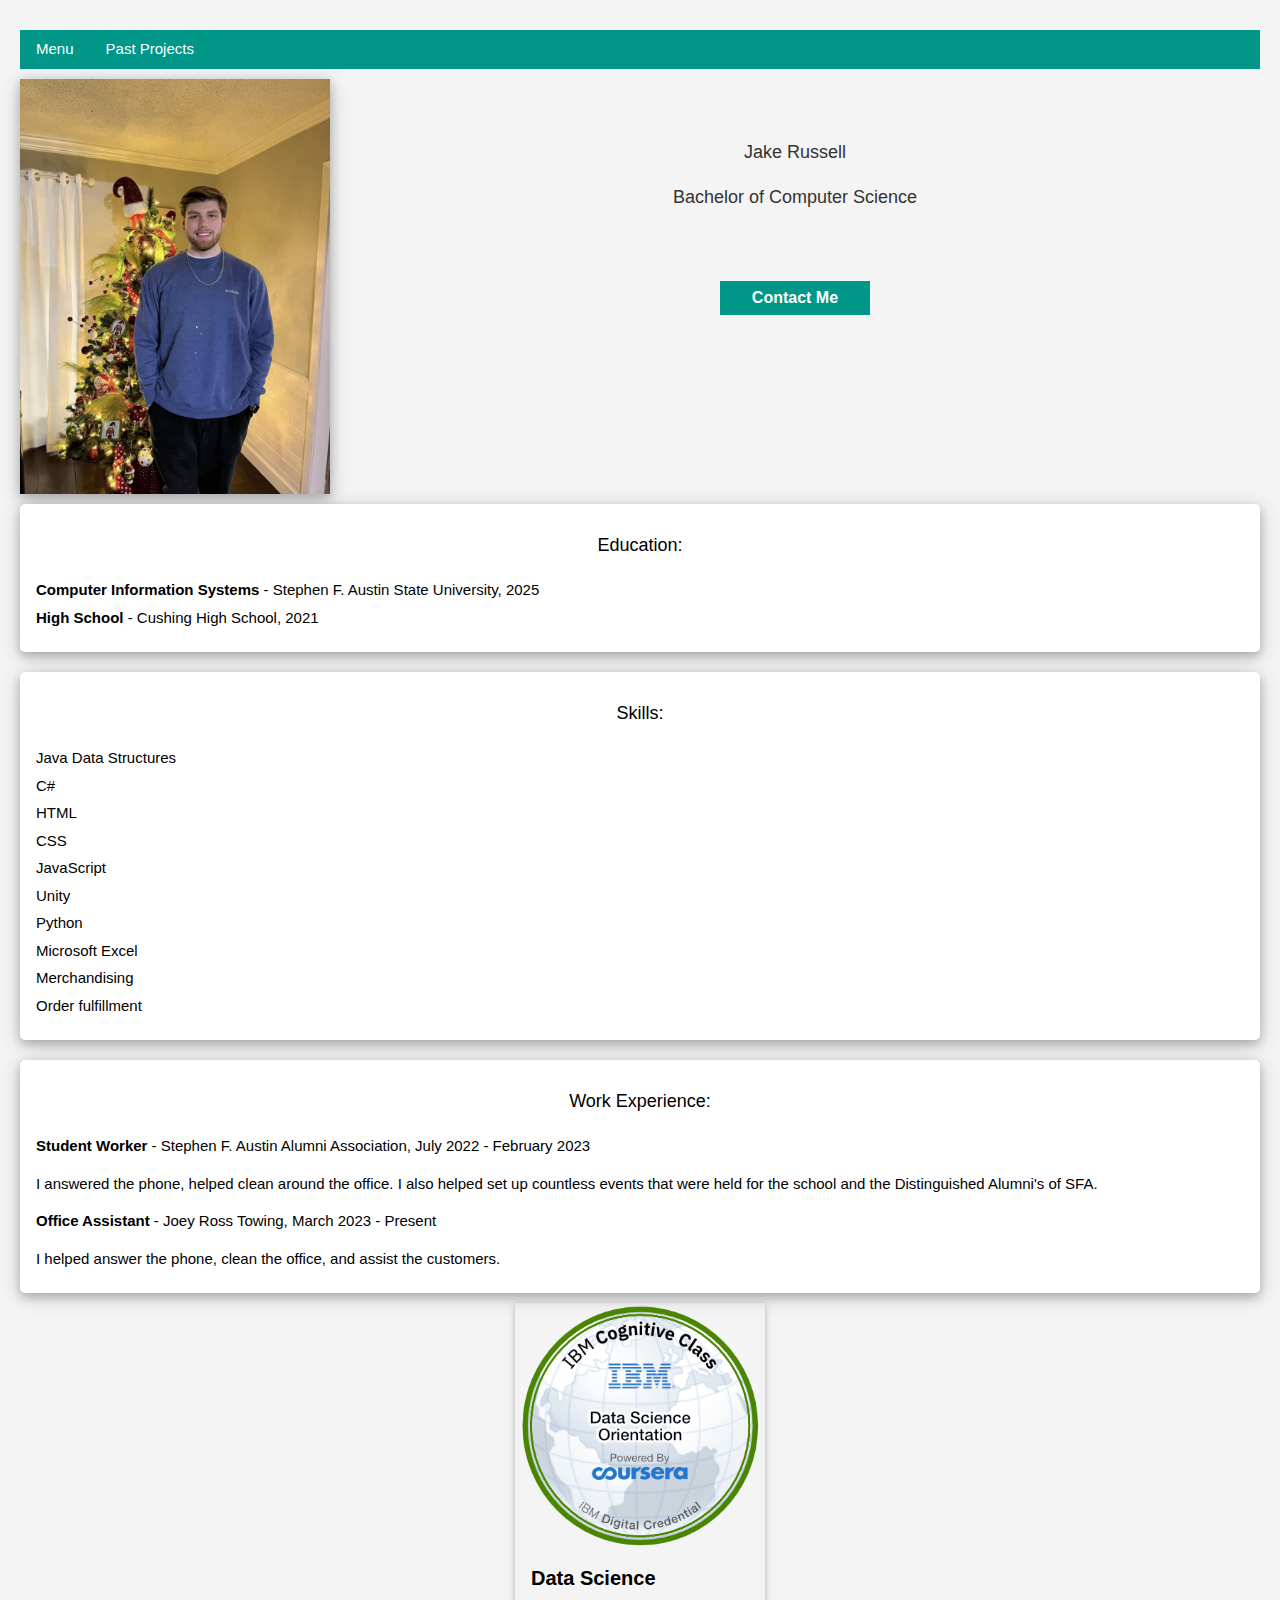
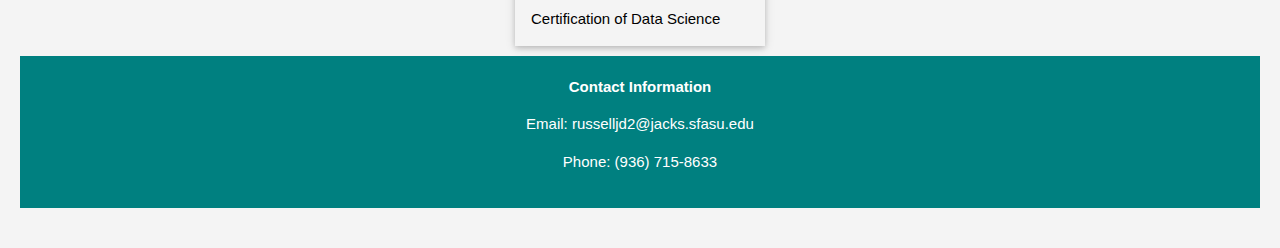
<file: index.html>
<!DOCTYPE html>
<html lang="en">
    <head>
        <meta charset="UTF-8">
        <meta name="viewport" content="width=device-width, initial-scale=1.0">
        <link rel="stylesheet" href="https://www.w3schools.com/w3css/4/w3.css">
        <link rel="stylesheet" href="styles.css">
    </head>
    
    <body>
        <!-- Tabbed Navigation -->
        <div class="w3-bar w3-teal">
            <a href="index.html" class="w3-bar-item w3-button tablink">Menu</a>
            <a href="pastProjects.html" class="w3-bar-item w3-button tablink">Past Projects</a>
        </div>

        <script>
            function scrollToFooter() {
                const footer = document.getElementById('footer');
                footer.scrollIntoView({ behavior: 'smooth' });
            }
        </script>

        <div class = "w3-row"> 
            <div class = "w3-col m4 l3">    
                <div class="profile-card w3-card-4">
                    <img src="pngChristmasPicture.png" alt="Jake Russell"></img>
                </div>
            </div>
                    
            <div class = "w3-col m8 l9">
                <h1>Jake Russell
                    <p>Bachelor of Computer Science</p>
                </h1>  
                <div class = "button-container">
                    <button class = "button w3-button w3-teal" onclick="scrollToFooter()">
                        <strong>Contact Me</strong>
                    </button>
                </div> 
            </div>
        </div>

        <div class = "w3-row">
            <div class = "w3-col m12 l12">
                <section class = "w3-card-4 w3-padding">
                    <h2>Education:</h2>
                    <ul>
                        <li> <strong>Computer Information Systems</strong> - Stephen F. Austin State University, 2025 </li>
                        <li> <strong>High School</strong> - Cushing High School, 2021</li>
                    </ul>
                </section>
            </div>
        </div>
            
        <div class = "w3-row">
            <div class = "w3-col m12 l12">
                <section class = "w3-card-4 w3-padding">
                    <h2>Skills:</h2>
                    <ul>
                        <li>Java Data Structures</li>
                        <li>C#</li>
                        <li>HTML</li>
                        <li>CSS</li>
                        <li>JavaScript</li>
                        <li>Unity</li>
                        <li>Python</li>
                        <li>Microsoft Excel</li>
                        <li>Merchandising</li>
                        <li>Order fulfillment</li>
                    </ul>
                </section>
            </div>
        </div>

        <!-- Work History Section -->
        <div class="w3-row">
            <div class="w3-col m12 l12">
                <section class="w3-card-4 w3-padding">
                    <h2>Work Experience:</h2>
                    <ul>
                        <li>
                            <strong>Student Worker</strong> - Stephen F. Austin Alumni Association, July 2022 - February 2023
                            <p>I answered the phone, helped clean around the office. I also helped set up countless events that were held for the school and the Distinguished Alumni's of SFA.</p>
                        </li>
                        <li>
                            <strong>Office Assistant</strong> - Joey Ross Towing, March 2023 - Present
                            <p>I helped answer the phone, clean the office, and assist the customers.</p>
                        </li>
                        <!-- Add more jobs as needed -->
                    </ul>
                </section>
            </div>
        </div>

        <div class="profile-container">
            <div class="profile-caard w3-card">
                <a href="https://www.credly.com/badges/51a0f562-d202-47d8-a629-956e5f0a60dc/public_url" target="_blank">
                    <img src="data-science-orientation.png" alt="My Certification">
                </a>
                <div class="w3-container">
                    <h4><b>Data Science</b></h4>
                    <p>Certification of Data Science</p>
                </div>
            </div>
        </div>

        <footer id="footer">
            <strong>Contact Information</strong>
            <p>Email: russelljd2@jacks.sfasu.edu</p>
            <p>Phone: (936) 715-8633</p>
        </footer>
    </body>
</html>
</file>
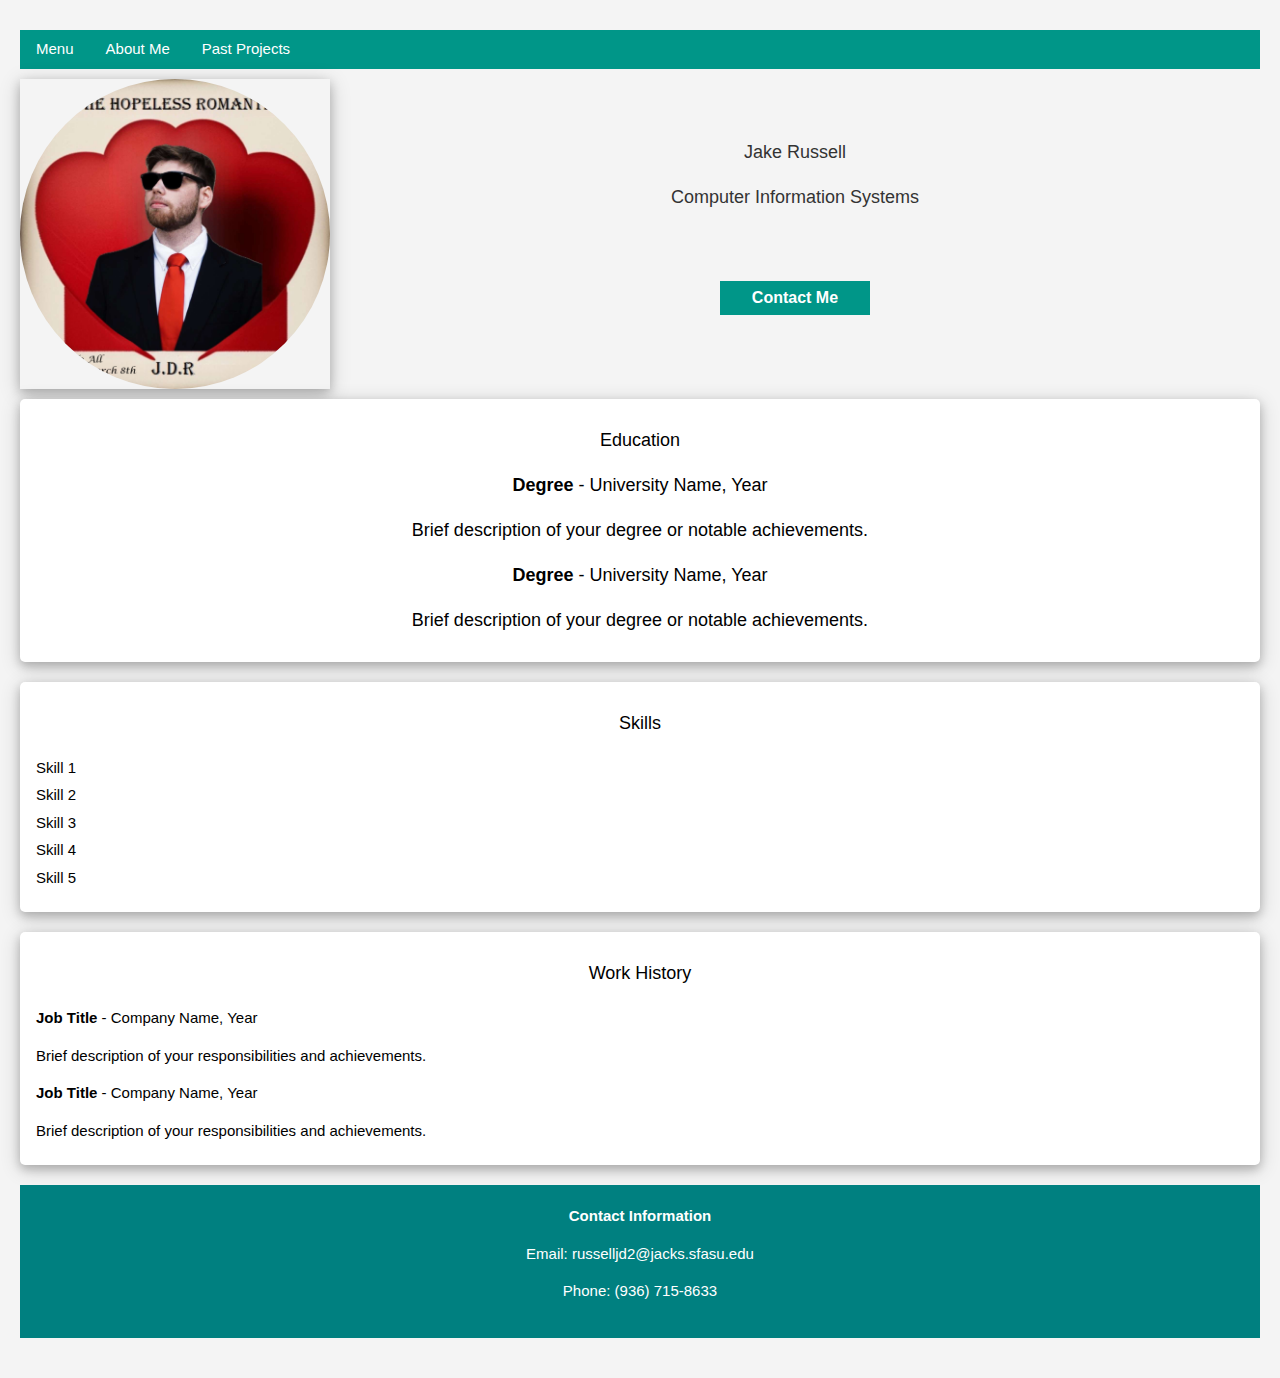
<file: index2.html>
<!DOCTYPE html>
<html lang="en">
    <head>
        <meta charset="UTF-8">
        <meta name="viewport" content="width=device-width, initial-scale=1.0">
        <link rel="stylesheet" href="https://www.w3schools.com/w3css/4/w3.css">
        <link rel="stylesheet" href="styles.css">
    </head>
    
    <body>
        <!-- Tabbed Navigation -->
        <div class="w3-bar w3-teal">
            <a href="index2.html" class="w3-bar-item w3-button tablink">Menu</a>
            <a href="about.html" class="w3-bar-item w3-button tablink">About Me</a>
            <a href="PastProjects.html" class="w3-bar-item w3-button tablink">Past Projects</a>
        </div>

        <script>
            function w3_open() {
                document.getElementById("mySidebar").style.display = "block";
            }
  
            function w3_close() {
                document.getElementById("mySidebar").style.display = "none";
            }
            
            function scrollToFooter() {
                const footer = document.getElementById('footer');
                footer.scrollIntoView({ behavior: 'smooth' });
            }
        </script>

        <div class = "w3-row"> 
            <div class = "w3-col m4 l3">    
                <div class="profile-card w3-card-4">
                    <img class="w3-circle" src="THR promo cover.png" alt="Jake Russell"></img>
                </div>
            </div>
                    
            <div class = "w3-col m8 l9">
                <h1>Jake Russell
                    <p>Computer Information Systems</p>
                </h1>  
                <div class = "button-container">
                    <button class = "button w3-button w3-teal" onclick="scrollToFooter()">
                        <strong>Contact Me</strong>
                    </button>
                </div> 
            </div>
        </div>

        <div class = "w3-row">
            <div class = "w3-col m12 l12">
                <section class = "w3-card-4 w3-padding">
                    <h2>Education
                        <ul>
                            <li>
                                <strong>Degree</strong> - University Name, Year
                                <p>Brief description of your degree or notable achievements.</p>
                            </li>
                            <li>
                                <strong>Degree</strong> - University Name, Year
                                <p>Brief description of your degree or notable achievements.</p>
                            </li>
                        </ul>
                    </h2>
                </section>
            </div>
        </div>
            
        <div class = "w3-row">
            <div class = "w3-col m12 l12">
                <section class = "w3-card-4 w3-padding">
                    <h2>Skills</h2>
                    <ul>
                        <li>Skill 1</li>
                        <li>Skill 2</li>
                        <li>Skill 3</li>
                        <li>Skill 4</li>
                        <li>Skill 5</li>
                    </ul>
                </section>
            </div>
        </div>

        <!-- Work History Section -->
        <div class="w3-row">
            <div class="w3-col m12 l12">
                <section class="w3-card-4 w3-padding">
                    <h2>Work History</h2>
                    <ul>
                        <li>
                            <strong>Job Title</strong> - Company Name, Year
                            <p>Brief description of your responsibilities and achievements.</p>
                        </li>
                        <li>
                            <strong>Job Title</strong> - Company Name, Year
                            <p>Brief description of your responsibilities and achievements.</p>
                        </li>
                        <!-- Add more jobs as needed -->
                    </ul>
                </section>
            </div>
        </div>

        <footer id="footer">
            <strong>Contact Information</strong>
            <p>Email: russelljd2@jacks.sfasu.edu</p>
            <p>Phone: (936) 715-8633</p>
        </footer>
    </body>
</html>
</file>
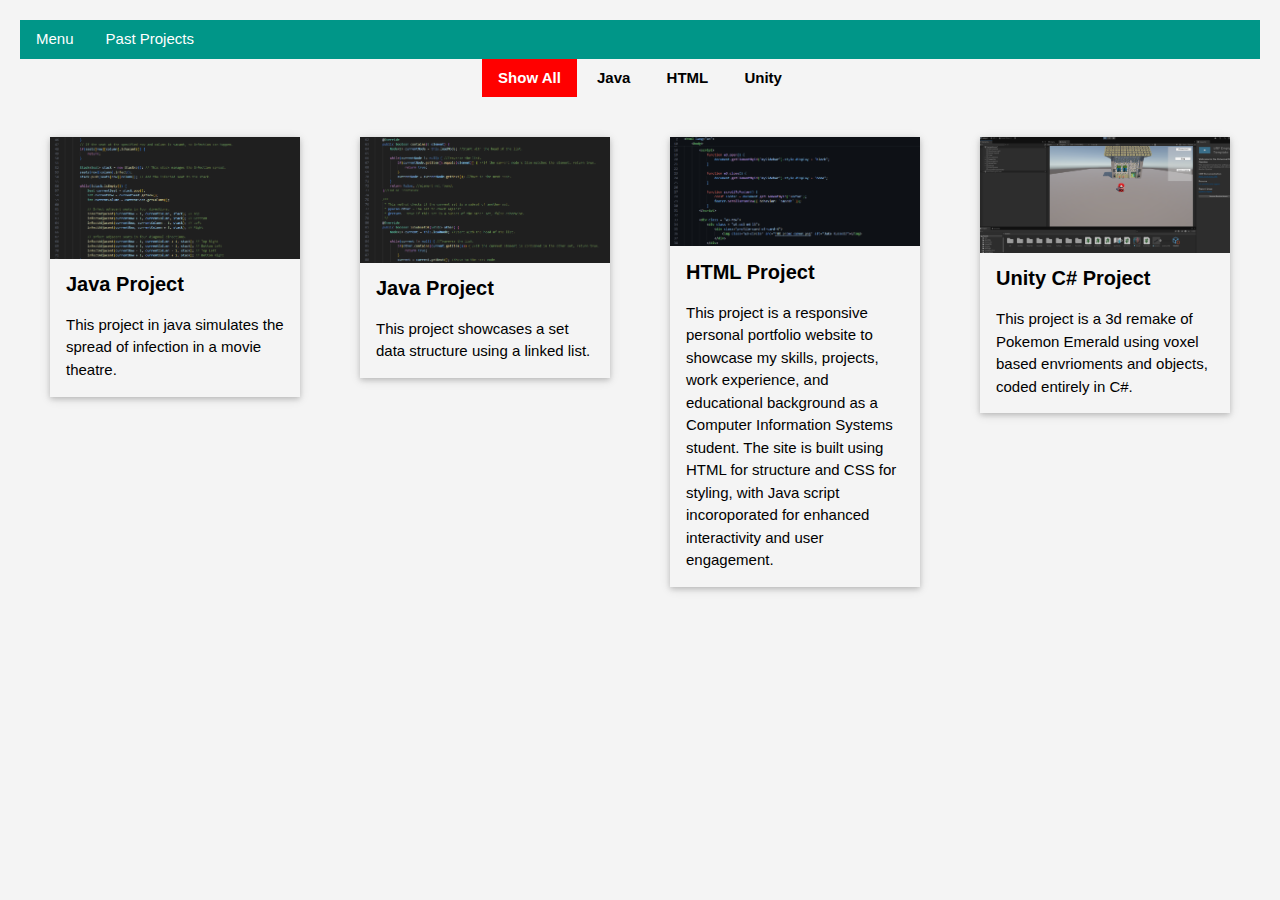
<file: pastProjects.html>
<!DOCTYPE html>
<html lang="en">
    <head>
        <meta charset="UTF-8">
        <meta name="viewport" content="width=device-width, initial-scale=1.0">
        <link rel="stylesheet" href="https://www.w3schools.com/w3css/4/w3.css">
        <link rel="stylesheet" href="pastProjects.css">
        <title>About Me</title>
    </head>
    
    <body>

        <!-- Tabbed Navigation -->
        <div class="w3-bar w3-teal">
            <a href="index.html" class="w3-bar-item w3-button tablink">Menu</a>
            <a href="pastProjects.html" class="w3-bar-item w3-button tablink">Past Projects</a>
        </div>
    
        <!-- Filter Buttons -->
        <div class="filter-buttons w3-center">
            <button class="w3-button" onclick="filterProjects('all')"><strong>Show All</strong></button>
            <button class="w3-button" onclick="filterProjects('Java')"><strong>Java</strong></button>
            <button class="w3-button" onclick="filterProjects('HTML')"><strong>HTML</strong></button>
            <button class="w3-button" onclick="filterProjects('Unity')"><strong>Unity</strong></button>
        </div>

        <div class="profile-container">

            <div class="profile-card w3-card" data-category="Java">
                <a href="https://github.com/SFA-Courses/program04-in-fa24-jdrussell5252" target="_blank">
                    <img src="java.png" alt="Project 1">
                </a>
                <div class="w3-container">
                    <h4><b>Java Project</b></h4>
                    <p>This project in java simulates the spread of infection in a movie theatre.</p>
                </div>
            </div>

            <div class="profile-card w3-card" data-category="Java">
                <a href="https://github.com/SFA-Courses/program03-in-fa24-jdrussell5252" target="_blank">
                    <img src="java2.png" alt="Project 1">
                </a>
                <div class="w3-container">
                    <h4><b>Java Project</b></h4>
                    <p>This project showcases a set data structure using a linked list.</p>
                </div>
            </div>

            <div class="profile-card w3-card" data-category="HTML">
                <a href="https://github.com/jdrussell5252/jdrussell5252.github.io" target="_blank">
                    <img src="htmlphoto.png" alt="Project 2">
                </a>
                <div class="w3-container">
                    <h4><b>HTML Project</b></h4>
                    <p>This project is a responsive personal portfolio website to showcase my skills, projects, work experience, and educational background as a Computer Information Systems student. The site is built using HTML for structure and CSS for styling, with Java script incoroporated for enhanced interactivity and user engagement.</p>
                </div>
            </div>

            <div class="profile-card w3-card" data-category="Unity">
                <a href="https://github.com/jdrussell5252/PokemonRemake" target="_blank">
                    <img src="PokemonScreenshotPng.png" alt="Project 3">
                </a>
                <div class="w3-container">
                    <h4><b>Unity C# Project</b></h4>
                    <p>This project is a 3d remake of Pokemon Emerald using voxel based envrioments and objects, coded entirely in C#.</p>
                </div>
            </div>

            <!-- Add more project cards with appropriate data-category attributes -->
        </div>
        <script src="filter.js"></script>
    </body>
</html>
</file>
<file: styles.css>
/* styles.css */

body {
    font-family: Arial, sans-serif;
    margin: 10px 0;
    padding: 20px;
    background-color: #f4f4f4;
}

header {
    text-align: center;
    padding: 20px;
}

section {
    flex: 1;
    width: 100%;
    margin: 10px 0;
    padding: 20px;
    background-color: #fff;
    border-radius: 5px;
    box-shadow: 0 0 10px rgba(0, 0, 0, 0.2);
}

h1 {
    color: #333;
    font-size: 18px;
    text-align: center;
    margin: 70px 0;
}

h2 {
    color: #000000;
    font-size: 18px;
    text-align: center;
    margin: 20px 0;
}

ul {
    list-style-type: none;
    padding: 0;
}

li {
    margin: 5px 0;
}

.profile-card {
    width: 100%;
    margin-top: 10px; /* Top margin added */
}

img {
    width: 100%; /* Ensure the image fits within its container */
}

.container {
    display: flex;
    width: 100%;
}

.button-container {
    display: flex;
    justify-content: center;
}

.button {
    width: 150px;
    margin: 0px;
    padding: 5px;
    font-size: medium;
}

footer {
    background-color: teal;
    color: white;
    text-align: center;
    padding: 20px;
    position: relative;
    margin: 10px 0;
}

.profile-caard {
    width: 250px; /* Fixed width for the profile card */
    margin: auto; /* Reduced margin for closer spacing */
    margin-top: auto;
}

.profile-container {
    display: flex;
    flex-wrap: wrap;
    justify-content: center;
}

.profile-caard:hover {
    transform: scale(1.05); /* Slightly enlarge the card on hover */
    box-shadow: 0 4px 15px rgba(0, 0, 0, 0.3); /* Add shadow effect on hover */
}
</file>
<file: pastProjects.css>
/* pastProjects.css */

body {
    font-family: Arial, sans-serif;
    margin: 0;
    padding: 20px;
    background-color: #f4f4f4;
}

h1 {
    text-align: left;
}

section {
    width: 100%;
    margin: 10px 0;
    padding: 20px;
    background-color: #fff;
    border-radius: 5px;
    box-shadow: 0 0 10px rgba(0, 0, 0, 0.2);
}

h2 {
    color: #333;
    font-size: 18px;
    text-align: center;
}

ul {
    list-style-type: none;
    padding: 0;
}

li {
    margin: 5px 0;
}

.profile-card {
    width: 250px; /* Fixed width for the profile card */
    margin: auto; /* Reduced margin for closer spacing */
    margin-top: 40px;
}

.profile-container {
    display: flex;
    flex-wrap: wrap;
    justify-content: center;
}

img {
    width: 100%; /* Ensure the image fits within its container */
}

.profile-card a {
    display: block; /* Make the entire card clickable */
}

.profile-card:hover {
    transform: scale(1.05); /* Slightly enlarge the card on hover */
    box-shadow: 0 4px 15px rgba(0, 0, 0, 0.3); /* Add shadow effect on hover */
}

.w3-button {
    transition: background-color 0.3s ease; /* Smooth transition for hover effects */
}

.w3-button:hover {
    background-color: #ff0000; /* Change this to your desired hover color */
}

.w3-button.active {
    background-color: #ff0000; /* Highlight color for active button */
    color: white; /* Text color for active state */
}
</file>
